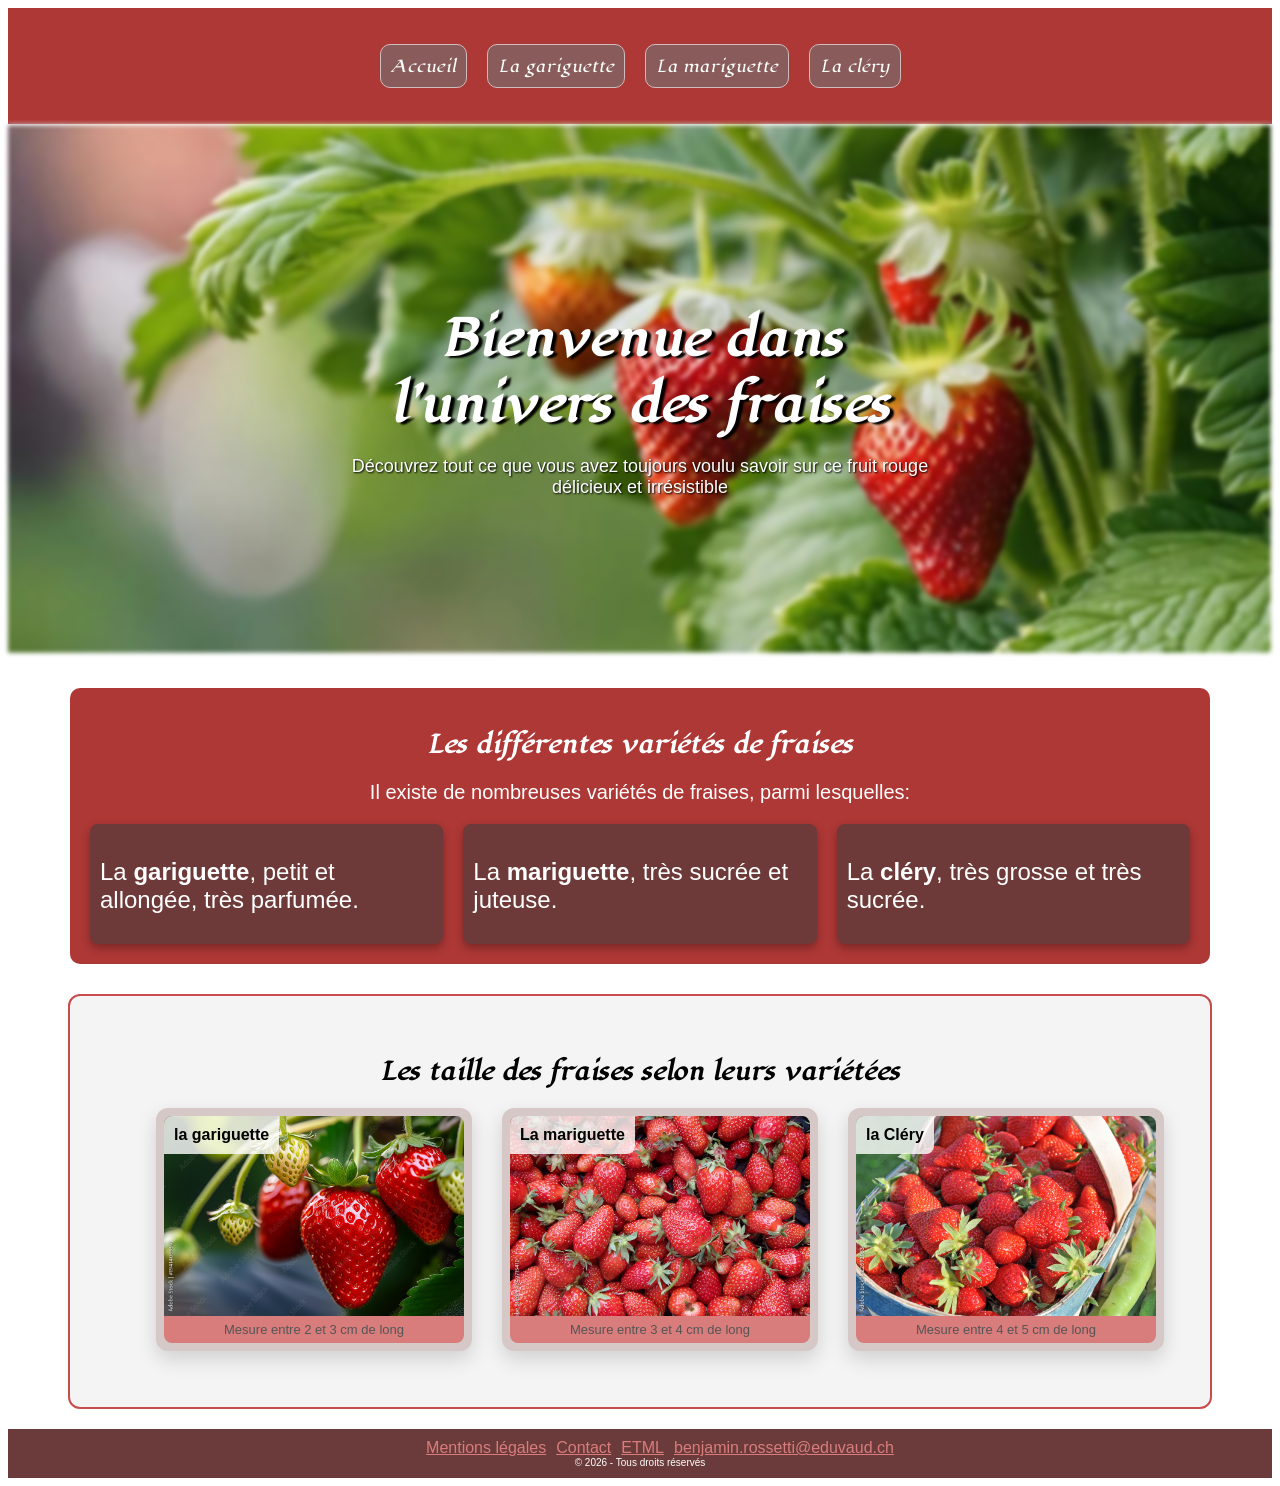
<file: index.html>
<!DOCTYPE html>
<html lang="fr">
    <head>
        <meta charset="utf-8">
        <meta name="viewport" content="width=device-width, initial-scale=1.0">
        <meta name="description" content="Ceci est une description">
        <title>Page d'accueil</title>
        <link rel="stylesheet" href="assets/css/style.css">
        <link rel="preconnect" href="https://fonts.googleapis.com">
        <link rel="preconnect" href="https://fonts.gstatic.com" crossorigin>
        <link href="https://fonts.googleapis.com/css2?family=Lugrasimo&display=swap" rel="stylesheet">
    </head>
    <body>
        <header>
            <input type="checkbox" id="menu-toggle">
            <label for="menu-toggle">☰ Menu</label>
            <nav>
                <ul>
                    <li><a href="index.html">Accueil</a></li>
                    <li><a href="pages/gariguette.html">La gariguette</a></li>
                    <li><a href="pages/mariguette.html">La mariguette</a></li>
                    <li><a href="pages/clery.html">La cléry</a></li>
                </ul>
            </nav>
        </header>
        <main>
            <section>
                <img src="assets/img/fraise_accueil.jpeg" alt="Image d'un plant de fraise" width="610">
                    <div>
                        <h1>Bienvenue dans l'univers des fraises</h1>
                        <p>Découvrez tout ce que vous avez toujours voulu savoir sur ce fruit rouge délicieux et irrésistible</p>
                    </div>   
            </section>
            <section>
                    <h2>Les différentes variétés de fraises</h2>
                    <p>Il existe de nombreuses variétés de fraises, parmi lesquelles:</p>
                        <ul>
                            <li>
                                <p>La <strong><a href="pages/gariguette.html">gariguette</a></strong>, petit et allongée, très parfumée.</p>
                            </li>
                            <li>
                                <p>La <strong><a href="pages/mariguette.html">mariguette</a></strong>, très sucrée et juteuse.</p>    
                            </li>
                            <li>
                                <p>La <strong><a href="pages/clery.html">cléry</a></strong>, très grosse et très sucrée.</p>
                            </li>
                        </ul>
            </section>
            <section>
                <h2>Les taille des fraises selon leurs variétées</h2>
                <article>
                    <ol>
                        <li>
                            <div>
                                <h3>la gariguette</h3>
                                <img src="assets/img/gariguette.jpeg" alt="image de gariguette" width="300">
                            </div>
                                <p>Mesure entre 2 et 3 cm de long</p>
                        </li>
                        <li>
                            <div>
                                <h3>La mariguette</h3>
                                <img src="assets/img/mariguette.jpeg" alt="Image d'une fraise mariguette" width="300">
                            </div>
                            <p>Mesure entre 3 et 4 cm de long</p>
                        </li>
                        <li>
                            <div>
                                <h3>la Cléry</h3>
                                <img src="assets/img/clery.jpeg" alt="Image d'une fraise Cléry" width="300">
                            </div>
                                <p>Mesure entre 4 et 5 cm de long</p>
                        </li>
                    </ol>
                </article>  
            </section>
        </main>
        <footer>
            <nav>
                <ul>
                    <li><a href="mention-legales.html">Mentions légales</a></li>
                    <li><a href="contact.html">Contact</a></li>
                    <li><a href="https://www.etml.ch/">ETML</a></li>
                    <li><a href="mailto:benjamin.rossetti@eduvaud.ch">benjamin.rossetti@eduvaud.ch</a></li>
                </ul>
            </nav>
            <p>© 2026 - Tous droits réservés</p>
        </footer>
</body>
</html>
</file>
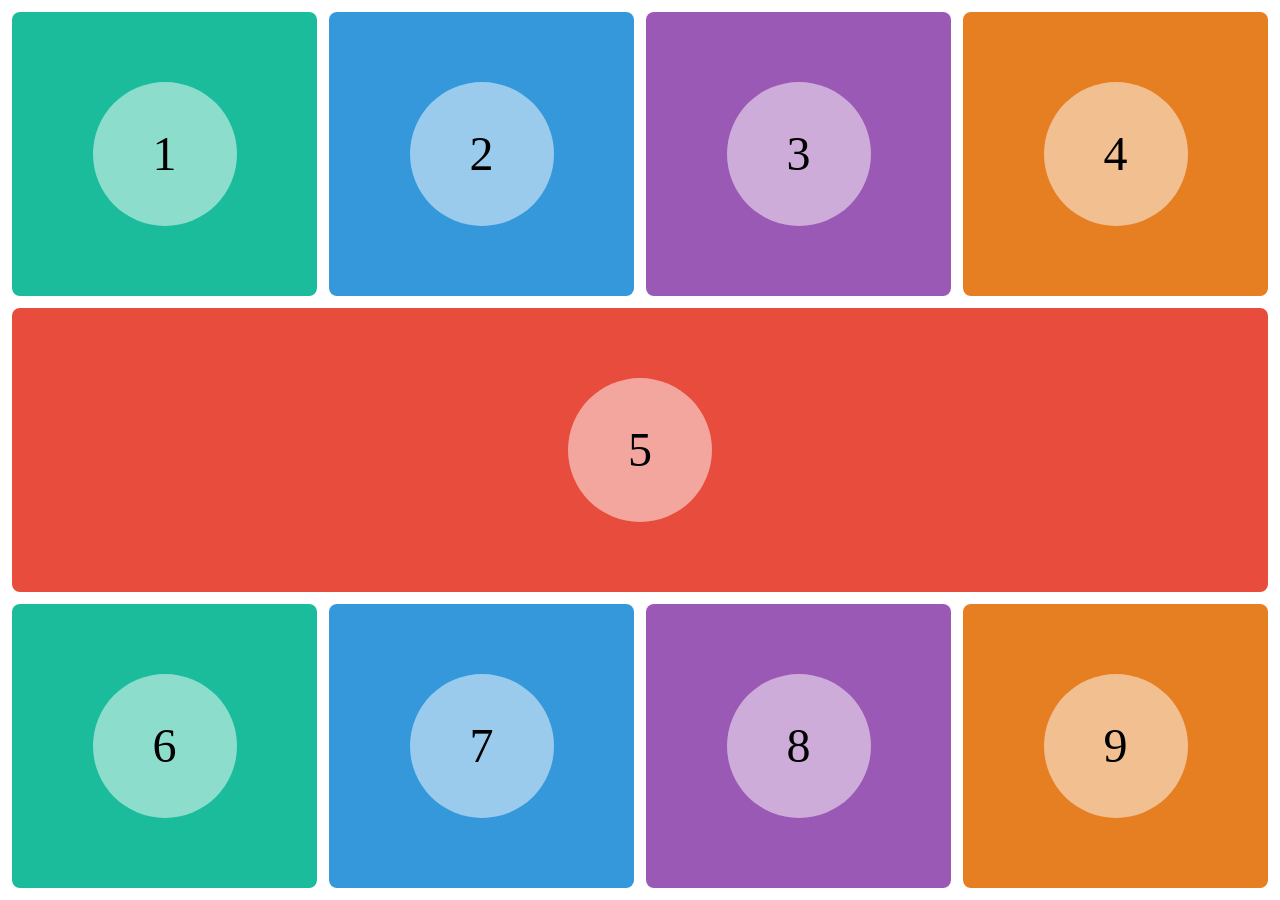
<file: exercice/Media_Query/flexbox/index.html>
﻿<!DOCTYPE html>
<html>

<head>
  <meta charset="utf-8" />
  <title>Media Query - Grid & Flexbox</title>
  <link rel="stylesheet" type="text/css" href="media_query_flexbox.css" />
</head>

<body>
  <section>
    <div><span>1</span></div>
    <div><span>2</span></div>
    <div><span>3</span></div>
    <div><span>4</span></div>
    <div><span>5</span></div>
    <div><span>6</span></div>
    <div><span>7</span></div>
    <div><span>8</span></div>
    <div><span>9</span></div>
  </section>
</body>

</html>
</file>
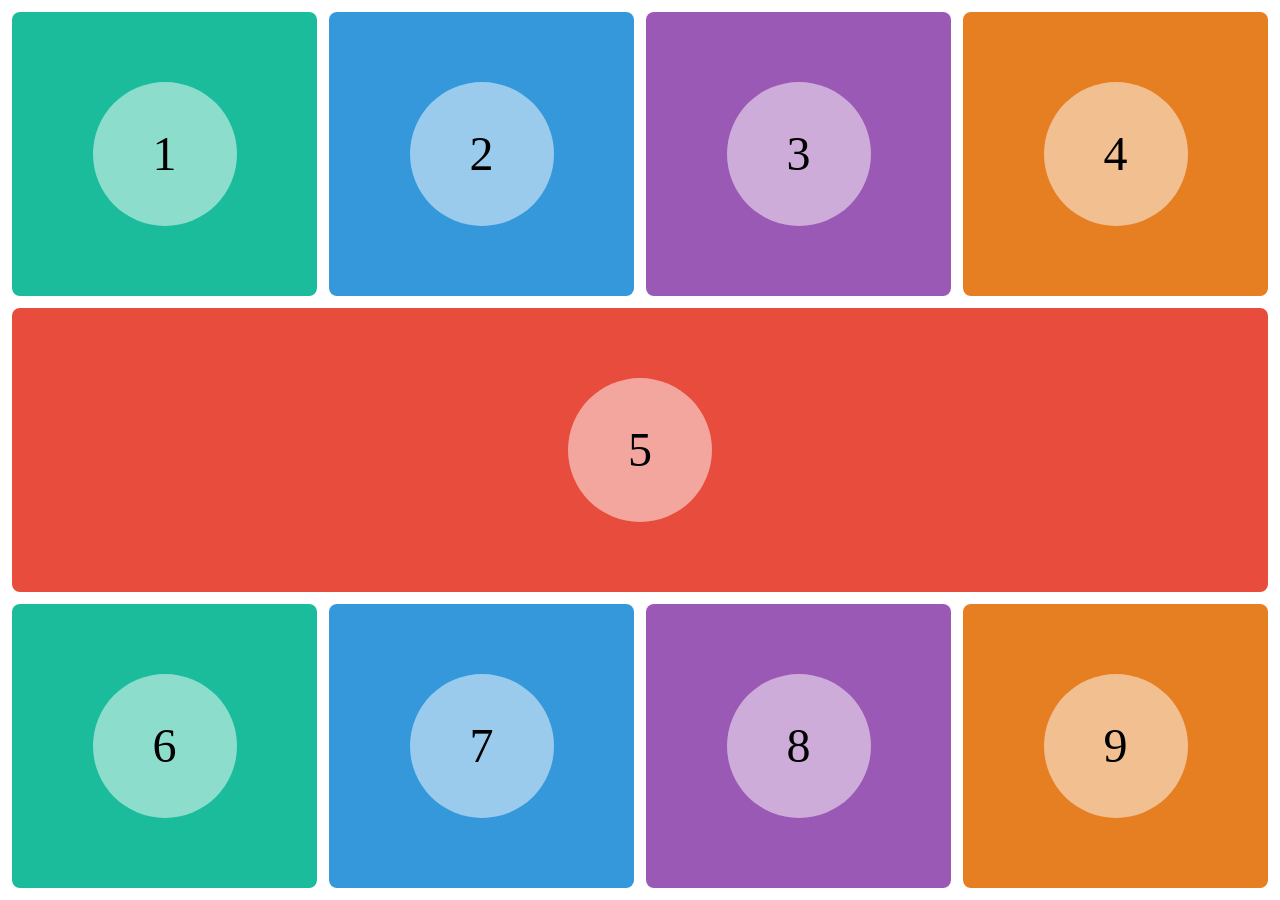
<file: exercice/Media_Query/Grid/index.html>
﻿<!DOCTYPE html>
<html>

<head>
  <meta charset="utf-8" />
  <title>Media Query - Grid & Flexbox</title>
  <link rel="stylesheet" type="text/css" href="base.css" />
</head>

<body>
  <section>
    <div><span>1</span></div>
    <div><span>2</span></div>
    <div><span>3</span></div>
    <div><span>4</span></div>
    <div><span>5</span></div>
    <div><span>6</span></div>
    <div><span>7</span></div>
    <div><span>8</span></div>
    <div><span>9</span></div>
  </section>
</body>

</html>
</file>
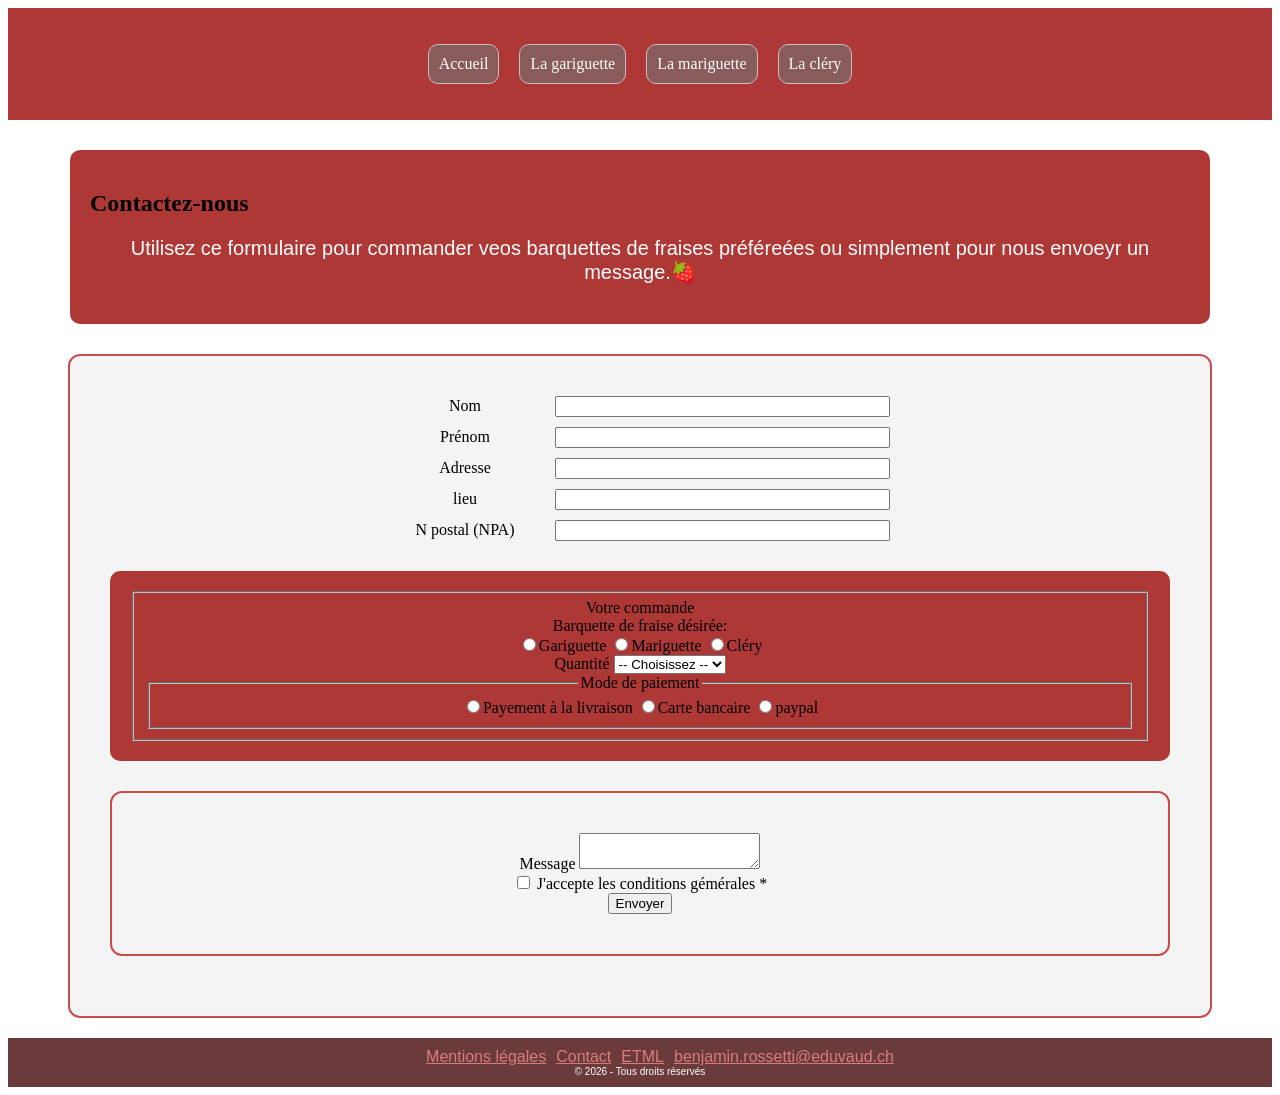
<file: contact.html>
<!DOCTYPE html>
<html lang="fr">
<head>
    <link rel="stylesheet" href="assets/css/style.css">
    <meta charset="UTF-8">
    <meta name="viewport" content="width=device-width, initial-scale=1.0">
    <title>Contact</title>
</head>
<body>
    <header>
        <input type="checkbox" id="menu-toggle">
        <label for="menu-toggle">☰ Menu</label>
        <nav>
            <ul>
                <li><a href="index.html">Accueil</a></li>
                <li><a href="pages/gariguette.html">La gariguette</a></li>
                <li><a href="pages/mariguette.html">La mariguette</a></li>
                <li><a href="pages/clery.html">La cléry</a></li>
            </ul>
        </nav>
    </header>
    <section>
        <h1>Contactez-nous</h1>
        <p>Utilisez ce formulaire pour commander veos barquettes de fraises préféreées ou simplement pour nous envoeyr un message.🍓</p>
    </section>
    <section>
        <form>
            <section>
                <label for="nom">Nom</label>
                <input id="nom" name="nom" type="text"required>

                <label for="prenom">Prénom</label>
                <input id="prenom" name="prenom" type="text"required>

                <label for="adresse">Adresse</label>
                <input id="adresse" name="adresse" type="text"required>

                <label for="lieu">lieu</label>
                <input id="lieu" name="lieu" type="text"required>

                <label for="npa">N postal (NPA)</label>
                <input id="npa" name="" type="text"required>
            </section>
            <section>
                <fieldset>
                    <article>
                        <legend>Votre commande</legend>

                        <label for="want">Barquette de fraise désirée:</label><br>
                        <input type="radio" name="barquette" value="gariguette">Gariguette
                        <input type="radio" name="barquette" value="mariguette">Mariguette
                        <input type="radio" name="barquette" value="clery">Cléry <br>

                        <label for="quantite">Quantité</label>

                        <select name="selct"required>
                            <option value="0">-- Choisissez --</option>
                            <option value="1">1</option>
                            <option value="2">2</option>
                            <option value="3">3</option>
                            <option value="4">4</option>
                            <option value="5">5</option>
                            <option value="6">6</option>
                            <option value="7">7</option>
                            <option value="8">8</option>
                            <option value="9">9</option>
                        </select>
                    </article>
                    <article>
                        <fieldset>
                            <legend>Mode de paiement</legend>
                            <input type="radio" name="paiement" value="livraison">Payement à la livraison
                            <input type="radio" name="paiement" value="cb">Carte bancaire
                            <input type="radio" name="paiement" value="paypal">paypal <br>
                        </fieldset>
                    </article>
                </fieldset>

            </section>
            <section>
                <label for="message">Message</label>
                <textarea name="message"></textarea> <br>

                <input type="checkbox" required>
                <label for="checkbox">J'accepte les conditions gémérales *</label> <br>
                <button>Envoyer</button>
            </section>
        </form>
    </section>
    <footer>
        <nav>
            <ul>
                <li><a href="mention-legales.html">Mentions légales</a></li>
                <li><a href="contact.html">Contact</a></li>
                <li><a href="https://www.etml.ch/">ETML</a></li>
                <li><a href="mailto:benjamin.rossetti@eduvaud.ch">benjamin.rossetti@eduvaud.ch</a></li>
            </ul>
        </nav>
        <p>© 2026 - Tous droits réservés</p>
    </footer>

</body>
</html>
</file>
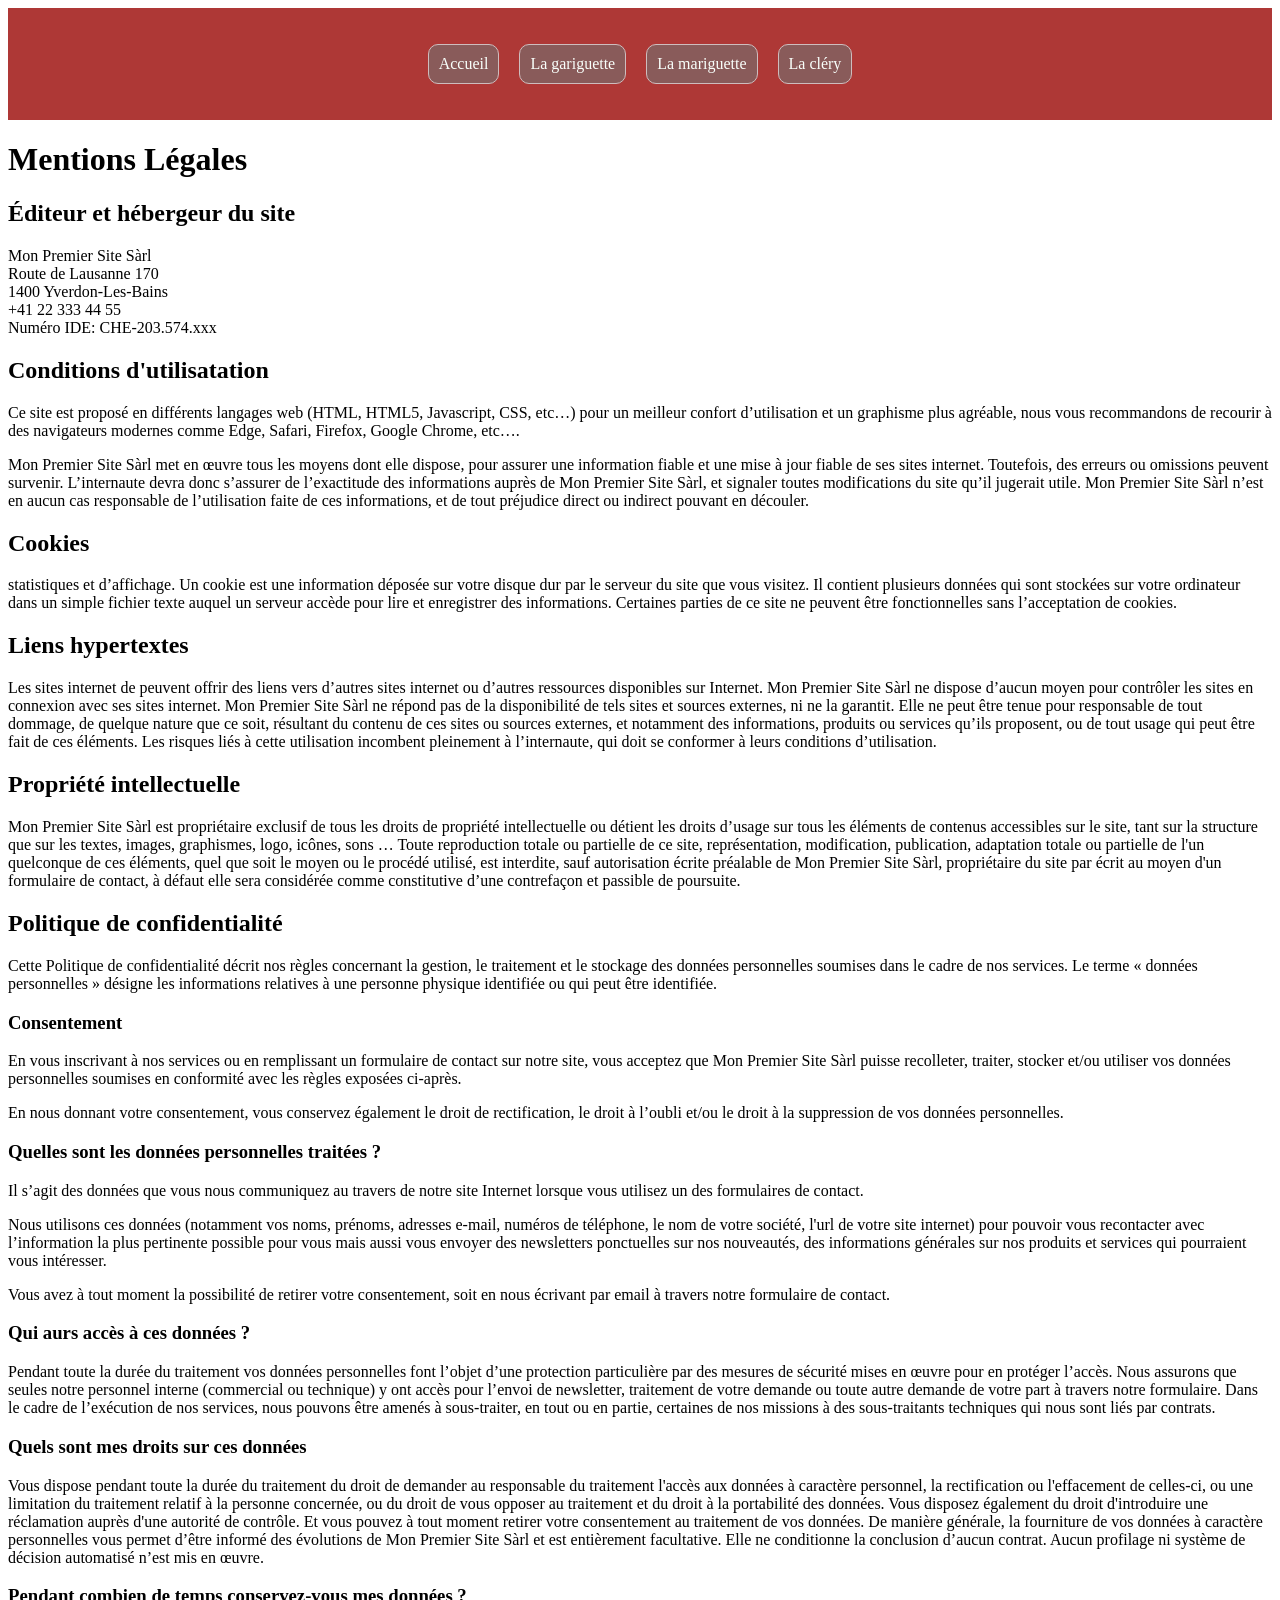
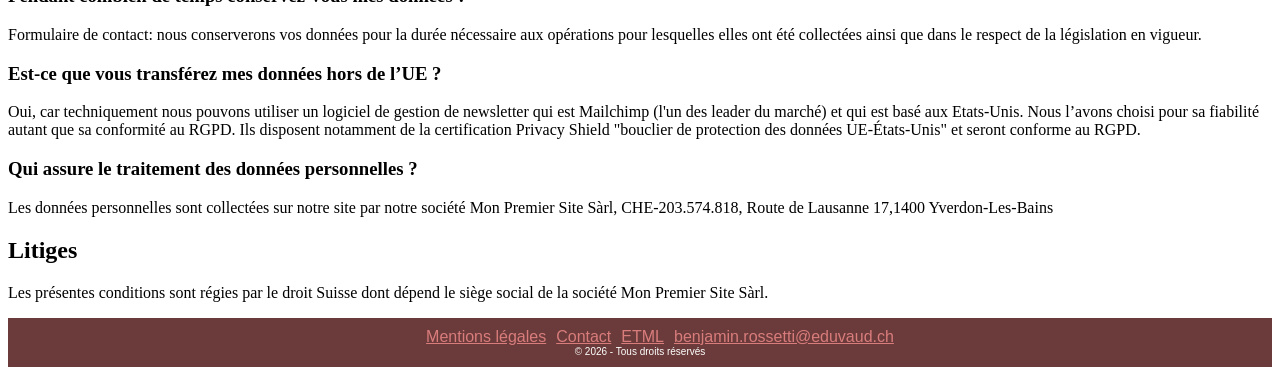
<file: mention-legales.html>
<!DOCTYPE html>
<html lang="fr">
<head>
    <meta charset="UTF-8">
    <meta name="viewport" content="width=device-width, initial-scale=1.0">
    <title>Mention légal</title>
    <link rel="stylesheet" href="assets/css/style.css">
</head>
<body>
    <header>
        <input type="checkbox" id="menu-toggle">
        <label for="menu-toggle">☰ Menu</label>
        <nav>
            <ul>
                <li><a href="index.html">Accueil</a></li>
                <li><a href="pages/gariguette.html">La gariguette</a></li>
                <li><a href="pages/mariguette.html">La mariguette</a></li>
                <li><a href="pages/clery.html">La cléry</a></li>
            </ul>
        </nav>
    </header>
    <main>
        <h1>Mentions Légales</h1>
        <h2>Éditeur et hébergeur du site</h2>
        <p>
            Mon Premier Site Sàrl <br>
            Route de Lausanne 170 <br>
            1400 Yverdon-Les-Bains <br>
            +41 22 333 44 55 <br>
            Numéro IDE: CHE-203.574.xxx <br>
        </p>
        <h2>Conditions d'utilisatation</h2>
        <p>
            Ce site est proposé en différents langages web (HTML, HTML5, Javascript, CSS, etc…) pour 
            un meilleur confort d’utilisation et un graphisme plus agréable, nous vous recommandons de 
            recourir à des navigateurs modernes comme Edge, Safari, Firefox, Google Chrome, etc….    
        </p>
        <p>
            Mon Premier Site Sàrl met en œuvre tous les moyens dont elle dispose, pour assurer une 
            information fiable et une mise à jour fiable de ses sites internet. Toutefois, des erreurs ou 
            omissions peuvent survenir. L’internaute devra donc s’assurer de l’exactitude des 
            informations auprès de Mon Premier Site Sàrl, et signaler toutes modifications du site qu’il 
            jugerait utile. Mon Premier Site Sàrl n’est en aucun cas responsable de l’utilisation faite de 
            ces informations, et de tout préjudice direct ou indirect pouvant en découler.
        </p>
        <h2>Cookies</h2>
        <p>
            statistiques et d’affichage. Un cookie est une information déposée sur votre disque dur par le 
            serveur du site que vous visitez. Il contient plusieurs données qui sont stockées sur votre 
            ordinateur dans un simple fichier texte auquel un serveur accède pour lire et enregistrer des 
            informations. Certaines parties de ce site ne peuvent être fonctionnelles sans l’acceptation de 
            cookies. 
        </p>
        <h2>Liens hypertextes</h2>
        <p>
            Les sites internet de peuvent offrir des liens vers d’autres sites internet ou d’autres ressources 
            disponibles sur Internet. Mon Premier Site Sàrl ne dispose d’aucun moyen pour contrôler les 
            sites en connexion avec ses sites internet. Mon Premier Site Sàrl ne répond pas de la 
            disponibilité de tels sites et sources externes, ni ne la garantit. Elle ne peut être tenue pour 
            responsable de tout dommage, de quelque nature que ce soit, résultant du contenu de ces sites 
            ou sources externes, et notamment des informations, produits ou services qu’ils proposent, ou 
            de tout usage qui peut être fait de ces éléments. Les risques liés à cette utilisation incombent 
            pleinement à l’internaute, qui doit se conformer à leurs conditions d’utilisation. 
        </p>
        <h2>Propriété intellectuelle</h2>
        <p>
            Mon Premier Site Sàrl est propriétaire exclusif de tous les droits de propriété intellectuelle ou 
            détient les droits d’usage sur tous les éléments de contenus accessibles sur le site, tant sur la 
            structure que sur les textes, images, graphismes, logo, icônes, sons … 
            Toute reproduction totale ou partielle de ce site, représentation, modification, publication, 
            adaptation totale ou partielle de l'un quelconque de ces éléments, quel que soit le moyen ou le 
            procédé utilisé, est interdite, sauf autorisation écrite préalable de Mon Premier Site Sàrl, 
            propriétaire du site par écrit au moyen d'un formulaire de contact, à défaut elle sera 
            considérée comme constitutive d’une contrefaçon et passible de poursuite. 
        </p>
        <h2>Politique de confidentialité </h2>
        <p>
            Cette Politique de confidentialité décrit nos règles concernant la gestion, le traitement et le 
            stockage des données personnelles soumises dans le cadre de nos services. Le terme « 
            données personnelles » désigne les informations relatives à une personne physique identifiée 
            ou qui peut être identifiée. 
        </p>
        <h3>Consentement</h3>
        <p>
            En vous inscrivant à nos services ou en remplissant un formulaire de contact sur notre site, 
            vous acceptez que Mon Premier Site Sàrl puisse recolleter, traiter, stocker et/ou utiliser vos 
            données personnelles soumises en conformité avec les règles exposées ci-après. 
        </p>
        <p>
            En nous donnant votre consentement, vous conservez également le droit de rectification, le 
            droit à l’oubli et/ou le droit à la suppression de vos données personnelles.
        </p>
        <h3>Quelles sont les données personnelles traitées ?</h3>
        <p>
            Il s’agit des données que vous nous communiquez au travers de notre site Internet lorsque 
            vous utilisez un des formulaires de contact.
        </p>
        <p>
            Nous utilisons ces données (notamment vos noms, prénoms, adresses e-mail, numéros de 
            téléphone, le nom de votre société, l'url de votre site internet) pour pouvoir vous recontacter 
            avec l’information la plus pertinente possible pour vous mais aussi vous envoyer des 
            newsletters ponctuelles sur nos nouveautés, des informations générales sur nos produits et 
            services qui pourraient vous intéresser.
        </p>
        <p>
            Vous avez à tout moment la possibilité de retirer votre consentement, soit en nous écrivant 
            par email à travers notre formulaire de contact.
        </p>
        <h3>Qui aurs accès à ces données ?</h3>
        <p>
            Pendant toute la durée du traitement vos données personnelles font l’objet d’une protection 
            particulière par des mesures de sécurité mises en œuvre pour en protéger l’accès. Nous 
            assurons que seules notre personnel interne (commercial ou technique) y ont accès pour 
            l’envoi de newsletter, traitement de votre demande ou toute autre demande de votre part à 
            travers notre formulaire. Dans le cadre de l’exécution de nos services, nous pouvons être 
            amenés à sous-traiter, en tout ou en partie, certaines de nos missions à des sous-traitants 
            techniques qui nous sont liés par contrats.
        </p>
        <h3>Quels sont mes droits sur ces données</h3>
        <p>
            Vous dispose pendant toute la durée du traitement du droit de demander au responsable du 
            traitement l'accès aux données à caractère personnel, la rectification ou l'effacement de 
            celles-ci, ou une limitation du traitement relatif à la personne concernée, ou du droit de vous 
            opposer au traitement et du droit à la portabilité des données. Vous disposez également du 
            droit d'introduire une réclamation auprès d'une autorité de contrôle. Et vous pouvez à tout 
            moment retirer votre consentement au traitement de vos données. De manière générale, la 
            fourniture de vos données à caractère personnelles vous permet d’être informé des évolutions 
            de Mon Premier Site Sàrl et est entièrement facultative. Elle ne conditionne la conclusion 
            d’aucun contrat. Aucun profilage ni système de décision automatisé n’est mis en œuvre. 
        </p>
        <h3>Pendant combien de temps conservez-vous mes données ? </h3>
        <p>
            Formulaire de contact: nous conserverons vos données pour la durée nécessaire aux 
            opérations pour lesquelles elles ont été collectées ainsi que dans le respect de la législation en 
            vigueur. 
        </p>
        <h3>Est-ce que vous transférez mes données hors de l’UE ? </h3>
        <p>
            Oui, car techniquement nous pouvons utiliser un logiciel de gestion de newsletter qui est 
            Mailchimp (l'un des leader du marché) et qui est basé aux Etats-Unis. Nous l’avons choisi 
            pour sa fiabilité autant que sa conformité au RGPD. Ils disposent notamment de la 
            certification Privacy Shield "bouclier de protection des données UE-États-Unis" et seront 
            conforme au RGPD.
        </p>
        <h3>Qui assure le traitement des données personnelles ? </h3>
        <p>
            Les données personnelles sont collectées sur notre site par notre société Mon Premier Site 
            Sàrl, CHE-203.574.818, Route de Lausanne 17,1400 Yverdon-Les-Bains
        </p>
        <h2>Litiges</h2>
        <p>
            Les présentes conditions sont régies par le droit Suisse dont dépend le siège social de la 
            société Mon Premier Site Sàrl.
        </p>
    </main>
    <footer>
        <nav>
            <ul>
                <li><a href="mention-legales.html">Mentions légales</a></li>
                <li><a href="contact.html">Contact</a></li>
                <li><a href="https://www.etml.ch/">ETML</a></li>
                <li><a href="mailto:benjamin.rossetti@eduvaud.ch">benjamin.rossetti@eduvaud.ch</a></li>
            </ul>
        </nav>
        <p>© 2026 - Tous droits réservés</p>
    </footer>
</body>
</html>
</file>
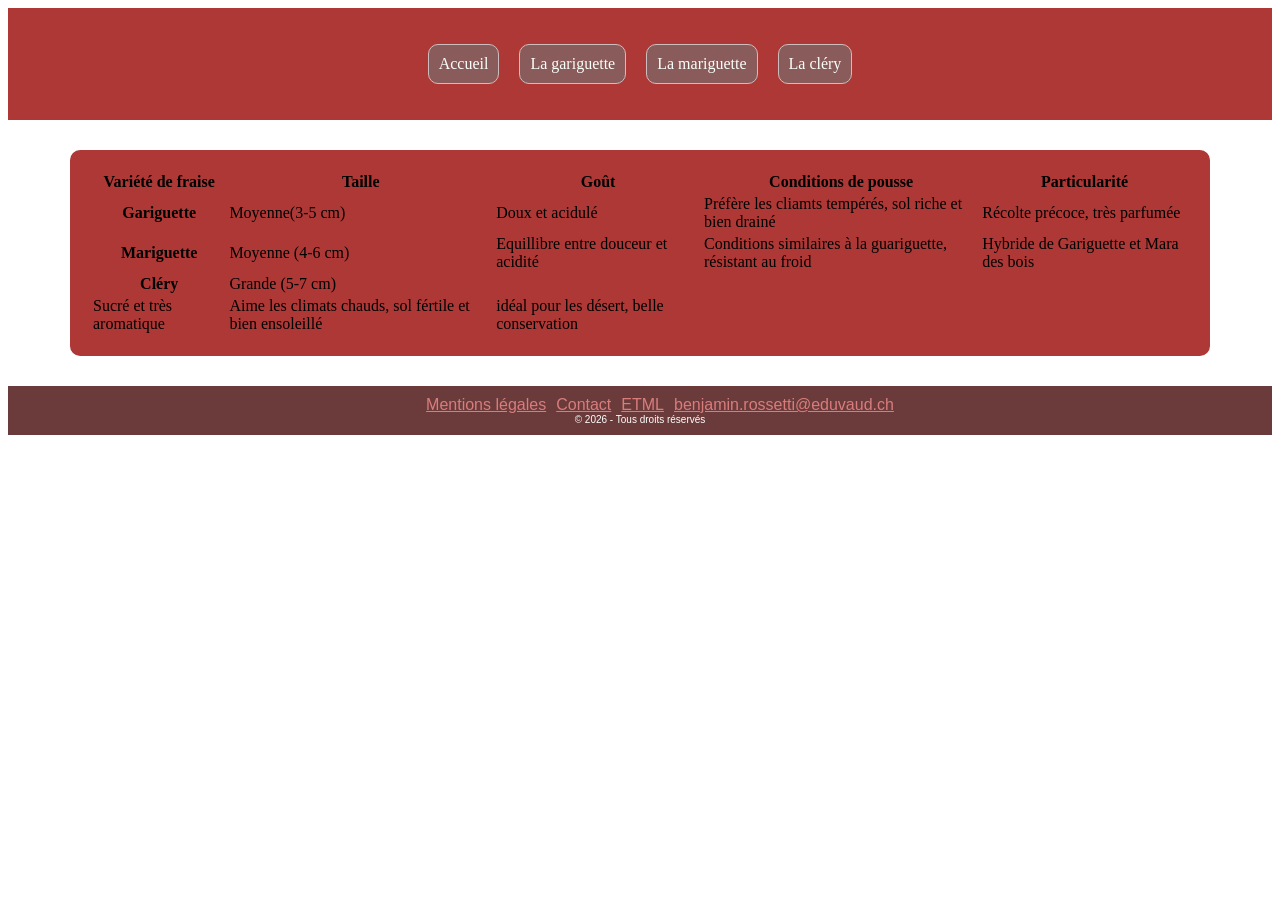
<file: pages/clery.html>
<!DOCTYPE html>
<html lang="fr">
<head>
    <meta charset="UTF-8">
    <meta name="viewport" content="width=device-width, initial-scale=1.0">
    <title>Cléry</title>
    <link rel="stylesheet" href="../assets/css/style.css">
</head>
<body>
    <header>
        <input type="checkbox" id="menu-toggle">
        <label for="menu-toggle">☰ Menu</label>
        <nav>
            <ul>
                <li><a href="../index.html">Accueil</a></li>
                <li><a href="gariguette.html">La gariguette</a></li>
                <li><a href="mariguette.html">La mariguette</a></li>
                <li><a href="clery.html">La cléry</a></li>
            </ul>
        </nav>
    </header>
    <section>
        <table>
            <thead>
            <tr>
                <th>Variété de fraise</th>
                <th>Taille</th>
                <th>Goût</th>
                <th>Conditions de pousse</th>
                <th>Particularité</th>
            </tr>
            </thead>
            <tbody>
                <tr>
                    <th>Gariguette</th>
                    <td>Moyenne(3-5 cm)</td>
                    <td> Doux et acidulé</td>
                    <td>Préfère les cliamts tempérés, sol riche et bien drainé</td>
                    <td>Récolte précoce, très parfumée</td>
                </tr>
                <tr>
                    <th>Mariguette</th>
                    <td>Moyenne (4-6 cm)</td>
                    <td>Equillibre entre douceur et acidité</td>
                    <td>Conditions similaires à la guariguette, résistant au froid</td>
                    <td>Hybride de Gariguette et Mara des bois</td>
                </tr>
                <tr>
                    <th>Cléry</th>
                    <td>Grande (5-7 cm)</tr>
                    <td>Sucré et très aromatique</td>
                    <td>Aime les climats chauds, sol fértile et bien ensoleillé</td>
                    <td>idéal pour les désert, belle conservation</td>
                </tr>
            </tbody>
        </table>
    </section>
    <footer>
            <nav>
                <ul>
                    <li><a href="../mention-legales.html">Mentions légales</a></li>
                    <li><a href="../contact.html">Contact</a></li>
                    <li><a href="https://www.etml.ch/">ETML</a></li>
                    <li><a href="mailto:benjamin.rossetti@eduvaud.ch">benjamin.rossetti@eduvaud.ch</a></li>
                </ul>
            </nav>
            <p>© 2026 - Tous droits réservés</p>
    </footer>
</body>
</html>
</file>
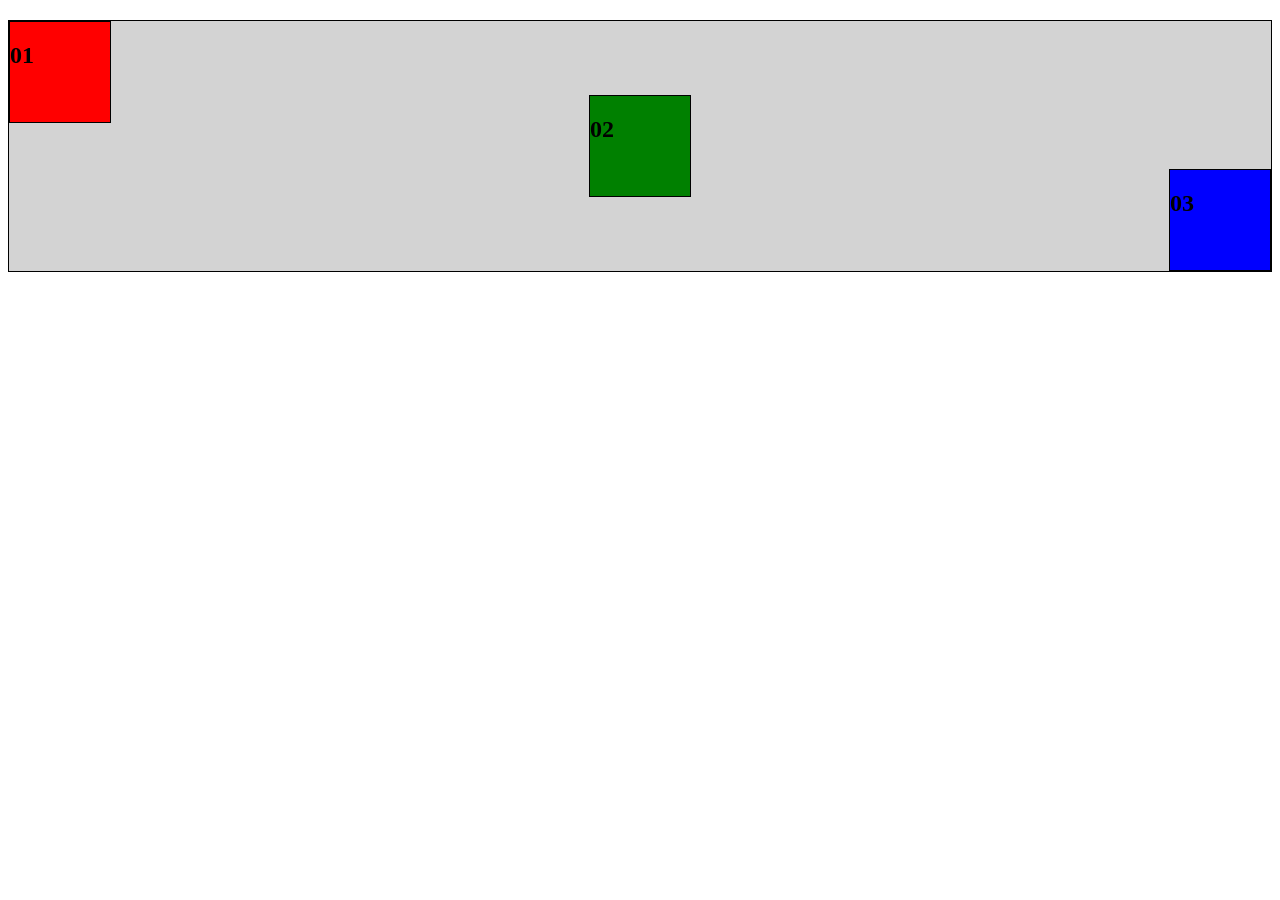
<file: exercice/boxes/excerice2/exercice2.html>
<!DOCTYPE html>
<html lang="en">
<head>
    <meta charset="UTF-8">
    <meta name="viewport" content="width=device-width, initial-scale=1.0">
    <title>exercice 2 postitionnement des boîte</title>
    <link rel="stylesheet" href="exercice2.css">
</head>
<body>
    <div class="main-box">
        <div class="box1">
            <h2>01</h2>
        </div>
        <div class="box2">
            <h2>02</h2>
        </div>
        <div class="box3">
            <h2>03</h2>
        </div>
    </div>
</body>
</html>
</file>
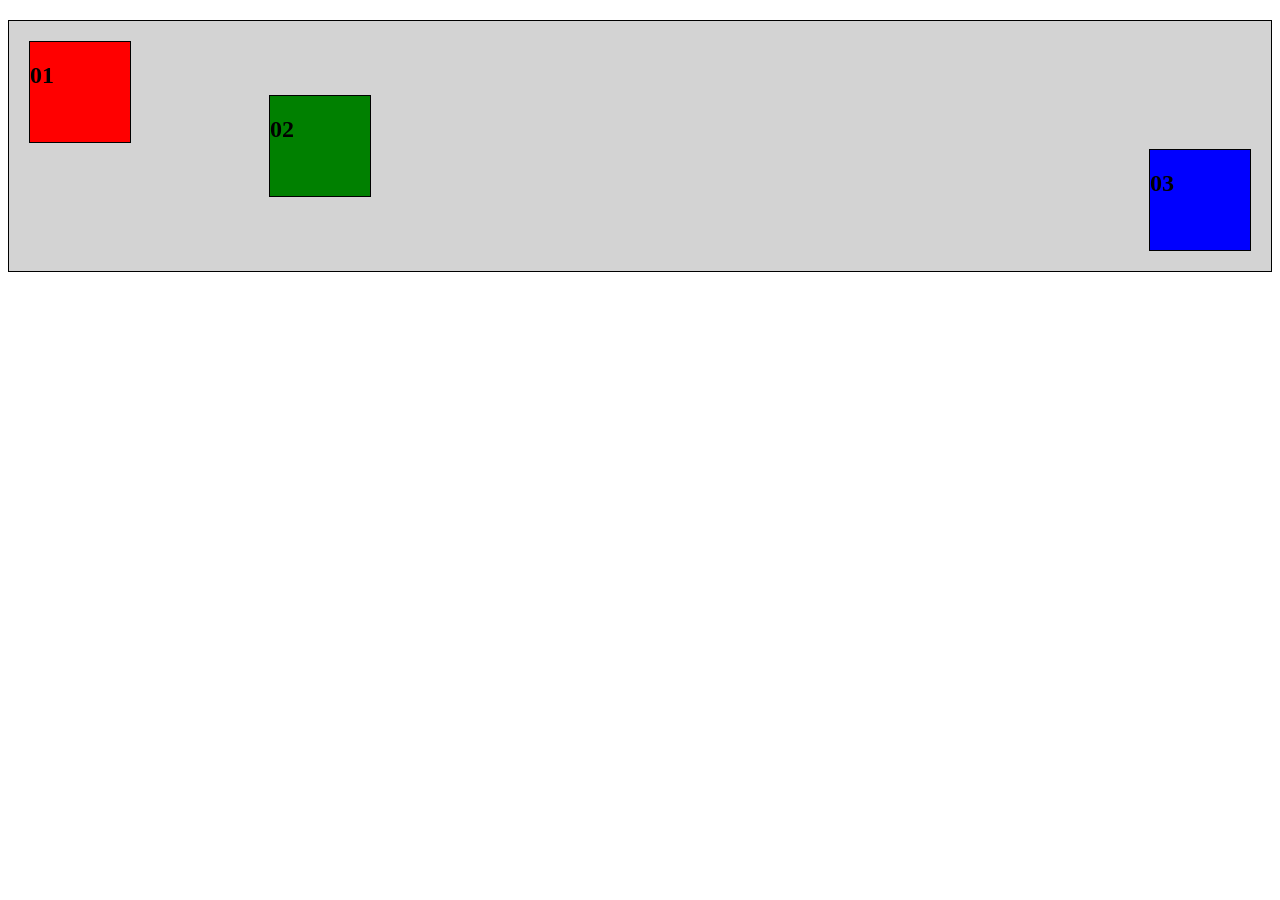
<file: exercice/boxes/exercice1/exercice-1.html>
<!DOCTYPE html>
<html lang="en">
<head>
    <meta charset="UTF-8">
    <meta name="viewport" content="width=device-width, initial-scale=1.0">
    <title>exercice 1 postitionnement des boîte</title>
    <link rel="stylesheet" href="exercice-1.css">
</head>
<body>
    <div class="main-box">
        <div class="box-item">
            <h2>01</h2>
        </div>
        <div class="box-item">
            <h2>02</h2>
        </div>
        <div class="box-item">
            <h2>03</h2>
        </div>
    </div>
</body>
</html>
</file>
<file: assets/css/style.css>
:root{
    --rouge-principal:#ae3836;
}
body{font-family: 'Lugrasimo', cursive;}
header{
    background-color:var(--rouge-principal);
    display: flex;
    justify-content: center;
    align-items: center;
    padding: 10px 20px;
    position: relative;
}
header nav ul{
    display: flex;
    gap: 20px;
    list-style: none;
    padding: 10px 50px;
}
header nav a{
    background-color:#895b5a ;
    padding: 10px;
    border-radius:10px;
    border: 1px solid #cebdbe;
    color: #f9fffb;
    text-decoration: none;
    display: flex;
    align-items: center;
    justify-content: center;
    width: 100%;
    position: relative;
}
header nav a:hover{
    background-color: #6d3a39;
}
header nav li{display: flex;}
header input{display: none;}
header label{
    font-family: Arial, Helvetica, sans-serif;
    display: none;
    font-size: 30px;
    color: white;
    cursor: pointer;
}
section:nth-child(1){
    position: relative;
    width: 100%;
    height: 100%px;
}
section:nth-child(1) img {
    width: 100%;
    height: 100%;
    object-fit: cover;
    filter: blur(2px);
}
section:nth-child(1) div {
    position: absolute;
    top:50%;
    left:50%;
    transform: translate(-50%, -50%);
    text-align: center;
    color:white;
}
section:nth-child(1) div h1 {
    font-size: 48px;
    margin-bottom: 10px;
    text-shadow: 4px 2px 2px black;
}
section:nth-child(1) div p{
    font-size: 18px;
    text-shadow: 1px 1px 2px black;
    font-family: Arial, Helvetica, sans-serif;
}
section:nth-child(2) {
    background-color: var(--rouge-principal);
    margin: 30px auto;
    border-radius: 10px;
    max-width: 1100px;
    padding: 20px;
}
section:nth-child(2) h2 {
    color: white;
    text-align: center;
    margin-bottom: 10px;
}
section:nth-child(2) p {
    color: white;
    text-align: center;
    margin-bottom: 20px;
    font-size: 20px;
    font-family: Arial, Helvetica, sans-serif;
}
section:nth-child(2) ul {
    display: flex;
    justify-content: space-between;
    gap: 20px;
    list-style: none;
    margin: 0;
    padding: 0;
}
section:nth-child(2) li {
    flex: 1;
    background-color: #6d3a39;
    border-radius: 8px;
    padding: 10px;
    color: white;
    box-shadow: 0 4px 10px rgba(0, 0, 0, 0.3);
}
section:nth-child(2) li p{
    font-size: 150%;
    text-align: left;
}
section:nth-child(2) a {
    text-decoration: none;
    color: white;
}
section:nth-child(3) {
    padding: 40px;
    background: #f4f4f4;
    border: 2px solid #c94c4c;
    border-radius: 12px;
    margin: 20px auto;
    text-align: center;
    max-width: 1060px;
}
section:nth-child(3) p {
    color: #555;
    margin: 0;
    font-size: small;
    padding: 6px;
    border-bottom-left-radius: 12px;
    border-bottom-right-radius: 12px;
}
section:nth-child(3) article ol {
    display: flex;
    justify-content: center;
    gap: 30px;
    list-style: none;
    font-family: Arial, Helvetica, sans-serif;
}
section:nth-child(3) article li {
    width: 300px;
    background: #d6c8c7;
    border-radius: 12px;
    box-shadow: 0 8px 20px rgba(0,0,0,0.15);
    position: relative;
    border: 8px solid #d6c8c7;
}
section:nth-child(3) img {
    width: 100%;
    height: 200px;
    object-fit: cover;
    display: block;
    border-top-left-radius: 8px;
    border-top-right-radius: 8px;
}
section:nth-child(3) article ol li div h3 {
    position: absolute;
    background: rgba(255,255,255,0.8);
    padding: 10px;
    border-radius: 8px 0 8px 0;
    font-size: 16px;
    margin: 0;
}
section:nth-child(3) article ol li p{
    background: #d97c7c;
    border-bottom-left-radius: 8px;
    border-bottom-right-radius: 8px;
}
footer{
    background-color: #6a3b3a;
    font-family: Arial, Helvetica, sans-serif;
    padding: 10px;
}
footer nav ul{
    list-style: none;
    display: flex;
    gap: 10px;
    justify-content: center;
    margin: 0px;
}
footer nav ul li a{color: #d97c7c;}
footer p{
    display: flex;
    justify-content: center;
    color: white;
    font-size: 10px;
    margin: 0px;
}
form > section:first-child {
    display: grid;
    grid-template-columns: 150px 1fr;
    align-items: center;
    gap: 10px 15px;
    max-width: 500px;
    margin: 0 auto;
}
@media (max-width :600px){
    header label{display: block;}
    header nav{
        display: none;
        position: absolute;
        top: 70px;
        right: 20px;
        background-color: #ae3836;
        padding: 15px;
        border-radius: 10px;
        z-index: 1000;
    }
    header nav ul{
        display: flex;
        flex-direction: column;
        gap: 10px;
        list-style: none;
        margin: 0;
        padding: 0;
    }
    header{
        justify-content: space-between;
    }
    header input:checked + label + nav{display: block;}
    section:nth-child(2) ul{display: grid;}
    section:nth-child(3) article ol{
        display: grid;
        padding: 0;
    }
    footer nav ul{display:block;}
    section:nth-child(1){
        display: flex;
        flex-direction: column;
        align-items: center;
        justify-content: center;
    min-height: 250px;
    }
    section:nth-child(1) img{
        position: absolute;
        z-index: 0;
        filter: blur(0.5);
    }
    section:nth-child(1) div{
        position: relative;
        transform: none;
        top: auto;
        left: auto;
        z-index: 1;
        padding: 10px;
    }
    section:nth-child(1) div h1{
        font-size: 24px;
    }
}
</file>
<file: exercice/Media_Query/flexbox/media_query_flexbox.css>
/* ====================================
   CSS setup – ne rien modifier
   éditer plus bas
 * ==================================== */

html,
body {
  margin: 0;
  padding: 0;
  overflow-x: hidden;
}

*,
*::before,
*::after {
  box-sizing: border-box;
}

section {
  min-height: 100vh;
}

div {
  background-color: lightgrey;
}

div:nth-of-type(5n+1) {
  background-color: #1abc9c;
}

div:nth-of-type(5n+2) {
  background-color: #3498db;
}

div:nth-of-type(5n+3) {
  background-color: #9b59b6;
}

div:nth-of-type(5n+4) {
  background-color: #e67e22;
}

div:nth-of-type(5n) {
  background-color: #e74c3c;
}

span {
  background-color: rgba(255, 255, 255, .5);
  border-radius: 50%;
  display: block;
  font-size: 48px;
  height: auto;
  line-height: 3em;
  text-align: center;
  width: 3em;
}

/* ====================================
   éditer à partir d'ici
 * ==================================== */

 /* Conteneur principal */
 span{
  display:flex;
  justify-content: center;
  align-self:center;
 }
 section {
   display: flex;
   flex-wrap: wrap;
   gap: 12px;
   padding: 12px;
 }

 /* Style des boîtes */
 section>div {
   height: auto;
   flex: 1 1 calc(100% - 24px);
   display: flex;
   align-items: center;
   justify-content: center;
   border-radius: 8px;
 }

 /* Bloc #5 plus haut et toujours pleine largeur */
 section>div:nth-child(5) {
   height: auto;
   flex-basis: 100%;
 }

 /* Tablette (≥600px) → 2 colonnes pour tout sauf #5 */
 @media (min-width: 600px) {
   section>div {
     flex: 1 1 calc(50% - 12px);
   }

   section>div:nth-child(5) {
     flex-basis: 100%;
   }
 }

 /* Desktop (≥1024px) → 4 colonnes pour blocs 1-4 et 6-9 */
 @media (min-width: 1024px) {
   section>div {
     flex: 1 1 calc(25% - 12px);
   }

   section>div:nth-child(5) {
     flex-basis: 100%;
   }
 }
</file>
<file: exercice/Media_Query/Grid/base.css>
﻿/* ====================================
   CSS setup – ne rien modifier
   éditer plus bas
 * ==================================== */

html,
body {
  margin: 0;
  padding: 0;
  overflow-x: hidden;
}

*,
*::before,
*::after {
  box-sizing: border-box;
}
section { min-height: 100vh; }
div { background-color: lightgrey; }
div:nth-of-type(5n+1) { background-color: #1abc9c; }
div:nth-of-type(5n+2) { background-color: #3498db; }
div:nth-of-type(5n+3) { background-color: #9b59b6; }
div:nth-of-type(5n+4) { background-color: #e67e22; }
div:nth-of-type(5n) { background-color: #e74c3c; }
span { background-color: rgba(255, 255, 255, .5); border-radius: 50%; display: block; font-size: 48px; height: auto; line-height: 3em; text-align: center; width: 3em; }

/* ====================================
   éditer à partir d'ici
 * ==================================== */

 /* Mise en page de base (mobile) */
 section {
   gap: 12px;
   padding: 12px;
   /* ajouter le code ici */
   display: grid;
 }

 /* Boîtes + centrage des cercles */
 div {
   height: auto;
   border-radius: 8px;
   /* ajouter le code ici */
   display: grid;
   gap: 1rem;
   
 }

 /* Le bloc #5 plus haut */
 section>div:nth-child(5) {
   height: auto;
 }
 /* Palier tablette : 2 colonnes, #5 sur toute la ligne */
 @media (min-width: 600px) {
  /* ajouter le code ici */
  section {
   gap: 12px;
   padding: 12px;
   /* ajouter le code ici */
   display: grid;
   grid-template: 1fr 1fr 1fr 1fr 1fr / 1fr 1fr;
 }

 /* Boîtes + centrage des cercles */
 div {
   height: auto;
   border-radius: 8px;
   /* ajouter le code ici */
   display: grid;
   gap: 1rem;
   align-items: center;
   justify-content: center;
   
 }

 /* Le bloc #5 plus haut */
 section>div:nth-child(5) {
   height: auto;
   grid-column: 1 /3;
 }
 }

 /* Palier desktop : 4 colonnes (≥1024px), #5 sur toute la ligne */
 @media (min-width: 1024px) {
    /* ajouter le code ici */
  section {
   gap: 12px;
   padding: 12px;
   /* ajouter le code ici */
   display: grid;
   grid-template: 1fr 1fr 1fr/ 1fr 1fr 1fr 1fr;
 }

 /* Boîtes + centrage des cercles */
 div {
   height: auto;
   border-radius: 8px;
   /* ajouter le code ici */
   display: grid;
   gap: 1rem;
   
 }

 /* Le bloc #5 plus haut */
 section>div:nth-child(5) {
   height: auto;
   grid-column: 1 /5;
 }
 }
  /* ajouter le code ici */
</file>
<file: exercice/boxes/excerice2/exercice2.css>
.main-box{
    display: flex;
    justify-content: space-between;
    width: auto;
    height: 250px;
    border: 1px solid black;
    background-color: lightgrey;
    margin: 20px 0 20px 0;
    position: relative;
}
.box1 {
    width: 100px;
    height: 100px;
    border: 1px solid black;
    background-color: red;
    align-self: flex-start;
    
}
.box2 {
    width: 100px;
    height: 100px;
    border: 1px solid black;
    background-color: green;
    align-self: center;
    
}
.box3 {
    width: 100px;
    height: 100px;
    border: 1px solid black;
    background-color: blue;
    align-self: flex-end;
}
</file>
<file: exercice/boxes/exercice1/exercice-1.css>
.main-box{
    width: auto;
    height: 250px;
    border: 1px solid black;
    background-color: lightgrey;
    margin: 20px 0 20px 0;
    position: relative;
}
.box-item {
    width: 100px;
    height: 100px;
    border: 1px solid black;
}
.box-item:nth-child(1){
    background-color: red;
    position: absolute;
    margin: 20px;
}
.box-item:nth-child(2){
    background-color: green;
    position: absolute;
    right:900px;
    top: 74px;
    
}
.box-item:nth-child(3){
    background-color: blue;
    position: absolute;
    right: 20px;
    bottom: 20px;
}
</file>
